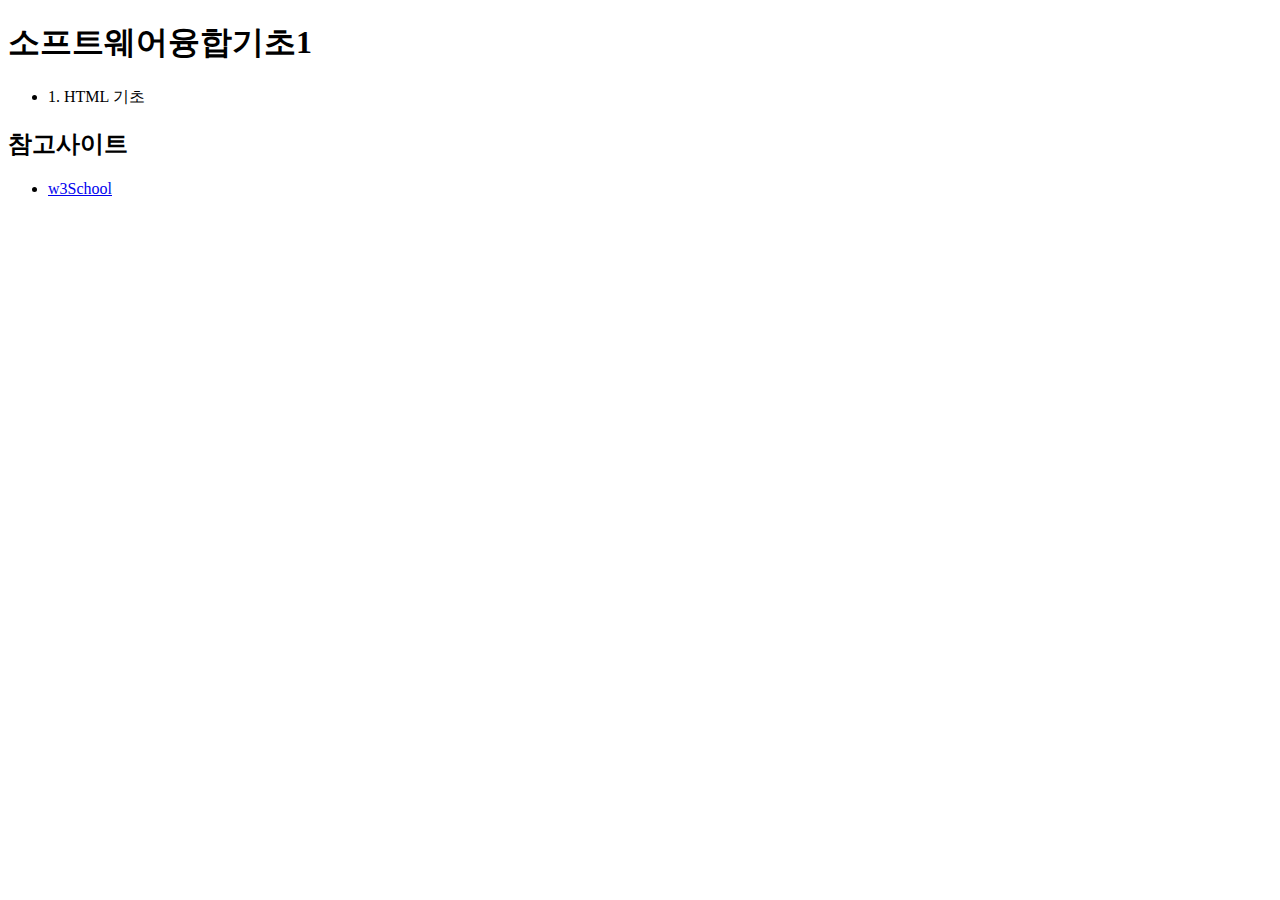
<file: index.html>
<!DOCTYPE html>
<html>
    <head>
        <title>소프트웨어융합기초1(2024여름계절)</title>
    </head>
    <body>
        <h1>소프트웨어융합기초1</h1>
        <ul>
            <li>1. HTML 기초</li>
        </ul>
        
        <h2>참고사이트</h2>
        <ul>
            <li><a href="https://www.w3schools.com">w3School</a></li>
        </ul>
    </body>
</html>
</file>
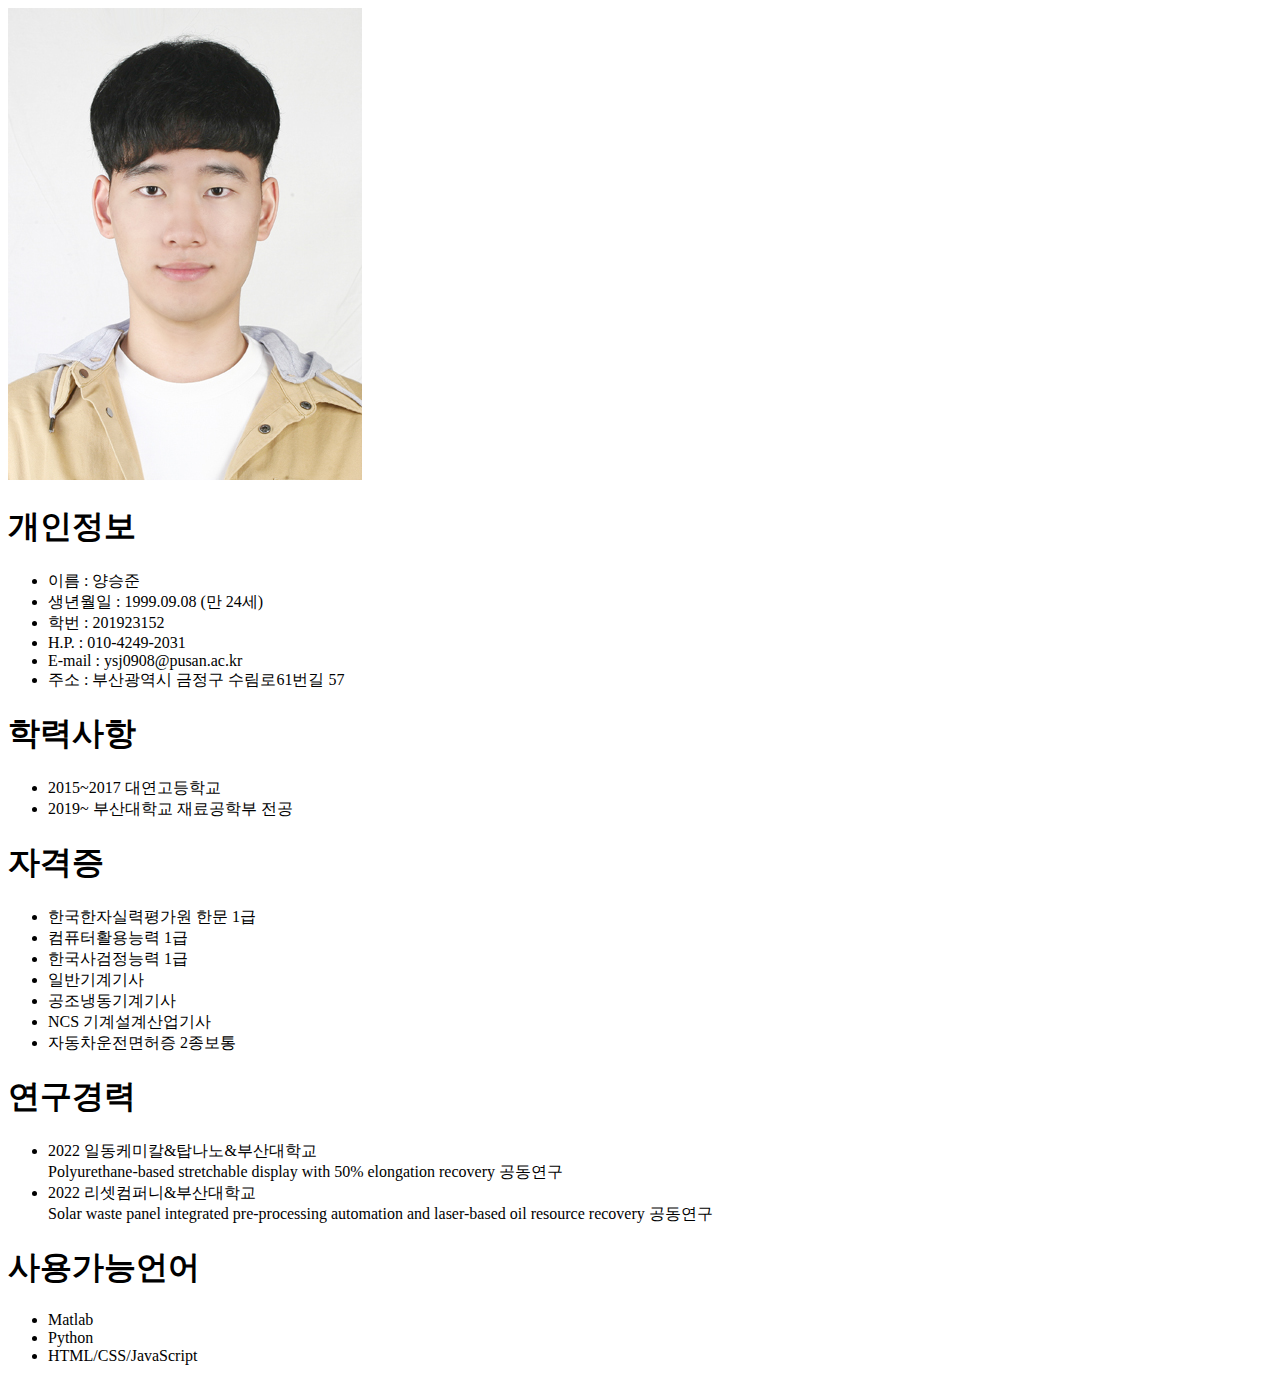
<file: 자기소개.html>
<!DOCTYPE html>
<html lang="ko">

<head>
    <meta charset="UTF-8">
    <meta name="viewport" content="width=device-width, initial-scale=1.0">
    <title>본인소개</title>
</head>

<body>
    <div>
        <img src="./image/KakaoTalk_Moim_5kJbEe1vnsCkO2Ox4Q6fTMo0uRfItA.jpg" </div>
        <div>
            <h1>개인정보</h1>
            <ul>
                <li>이름 : 양승준</li>
                <li>생년월일 : 1999.09.08 (만 24세)</li>
                <li>학번 : 201923152</li>
                <li>H.P. : 010-4249-2031</li>
                <li>E-mail : ysj0908@pusan.ac.kr</li>
                <li>주소 : 부산광역시 금정구 수림로61번길 57</li>
            </ul>
        </div>
        
        <div>
            <h1>학력사항</h1>
            <ul>
                <li>2015~2017 대연고등학교</li>
                <li>2019~ 부산대학교 재료공학부 전공</li>
            </ul>
        </div>

        <div>
            <h1>자격증</h1>
            <ul>
                <li>한국한자실력평가원 한문 1급</li>
                <li>컴퓨터활용능력 1급</li>
                <li>한국사검정능력 1급</li>
                <li>일반기계기사</li>
                <li>공조냉동기계기사</li>
                <li>NCS 기계설계산업기사</li>
                <li>자동차운전면허증 2종보통</li>
            </ul>
        </div>

        <div>
            <h1>연구경력</h1>
            <ul>
                <li>2022 일동케미칼&탑나노&부산대학교<br>Polyurethane-based stretchable display with 50% elongation recovery 공동연구</li>
                <li>2022 리셋컴퍼니&부산대학교<br>Solar waste panel integrated pre-processing automation and laser-based oil resource recovery 공동연구</li>
            </ul>
        </div>

        <div>
            <h1>사용가능언어</h1>
            <ul>
                <li>Matlab</li>
                <li>Python</li>
                <li>HTML/CSS/JavaScript</li>
            </ul>
        </div>


</body>

</html>
</file>
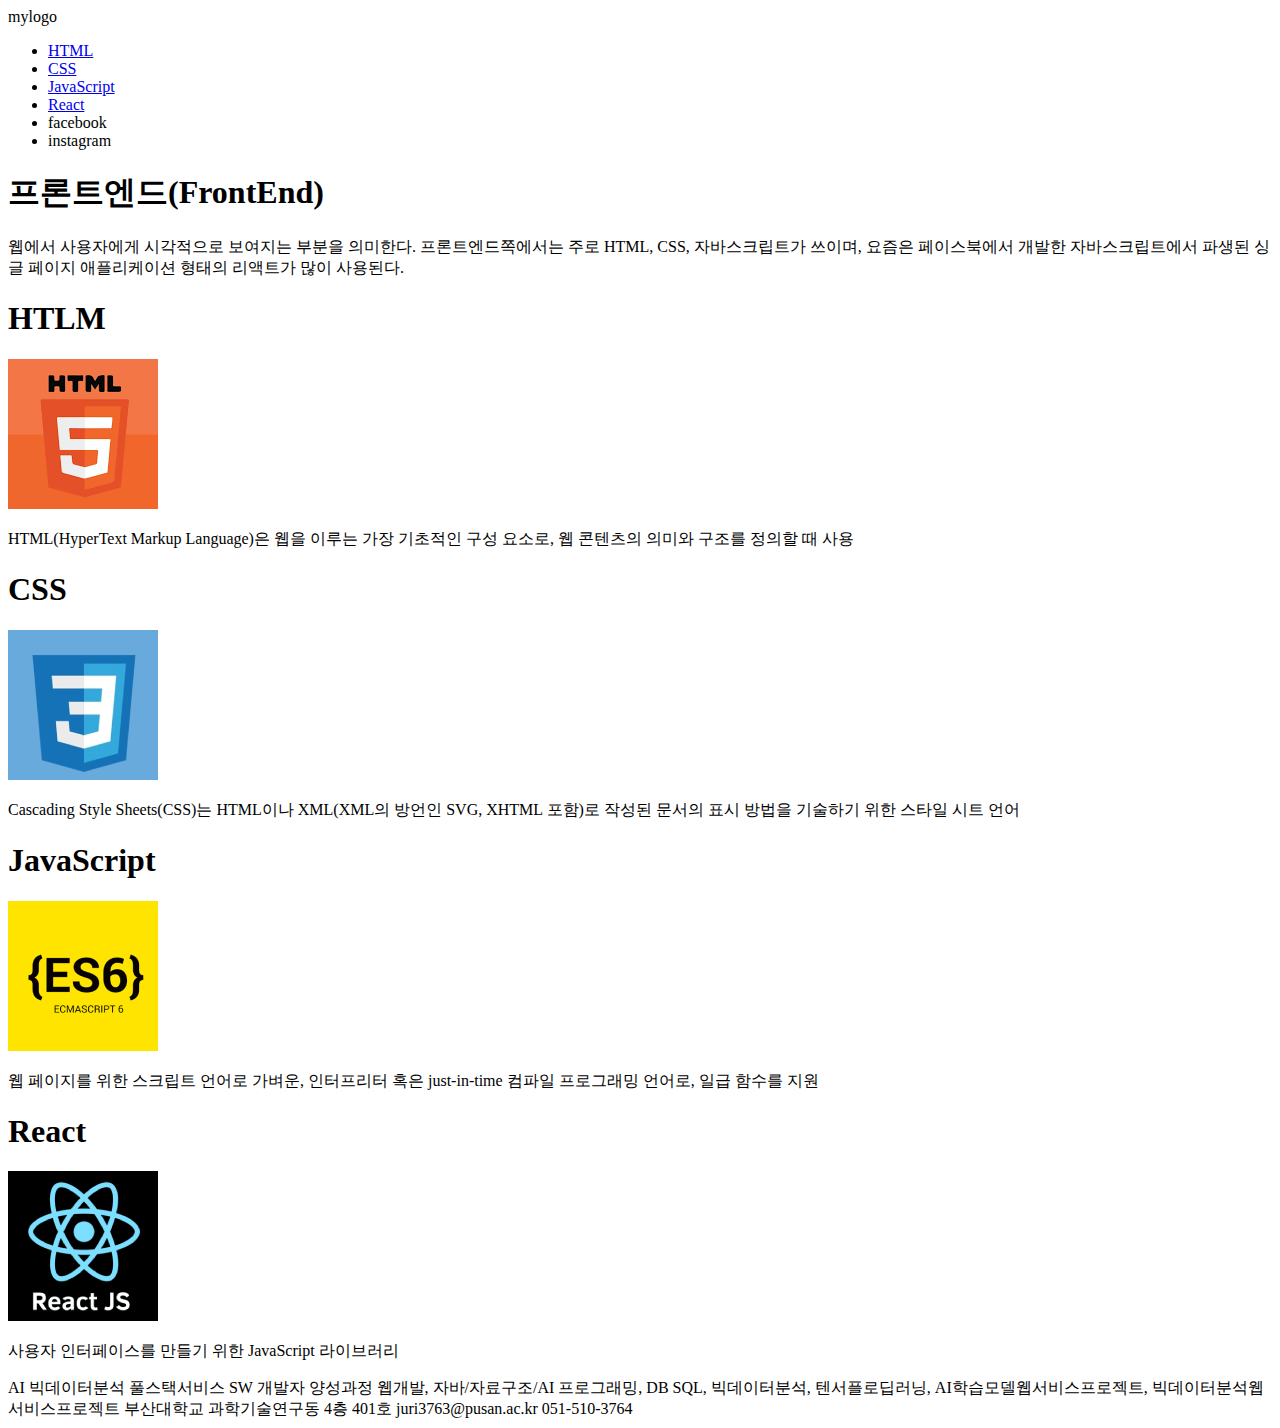
<file: 01/01.html>
<!DOCTYPE html>
<html land="ko">

<head>
    <meta charset="UTF-8">
    <meta name="viewport" content="width=device-width, initial-scale=1.0">
    <title>HTML기초</title>
</head>

<body>
    <!-- 주석목록 -->
    <!-- vs코드에서 주석은 ctrl+/ -->
    <header>
        mylogo
        <ul>
            <li><a href="#d1">HTML</a></li>
            <li><a href="#d2">CSS</a></li>
            <li><a href="#d3">JavaScript</a></li>
            <li><a href="#d4">React</a></li>
            <li>facebook </li>
            <li>instagram</li>
        </ul>
    </header>
    <main>
        <section>
            <h1>프론트엔드(FrontEnd)</h1>

            <p>웹에서 사용자에게 시각적으로 보여지는 부분을 의미한다. 프론트엔드쪽에서는 주로 HTML, CSS, 자바스크립트가 쓰이며, 요즘은 페이스북에서 개발한 자바스크립트에서 파생된 싱글 페이지
                애플리케이션
                형태의 리액트가 많이 사용된다.

            </p>
        </section>
        <div id="d1">
            <h1>HTLM</h1>
            <p>
                <img src="../image/html.png">
            </p>
            <p> HTML(HyperText Markup Language)은 웹을 이루는 가장 기초적인 구성 요소로, 웹 콘텐츠의 의미와 구조를 정의할 때 사용

            </p>
        </div>

        <div id="d2">
            <h1>CSS</h1>
            <p>
                <img src="../image/css.png">
            </p>
            <p>Cascading Style Sheets(CSS)는 HTML이나 XML(XML의 방언인 SVG, XHTML 포함)로 작성된 문서의 표시 방법을 기술하기 위한 스타일 시트 언어

            </p>
        </div>

        <div id="d3">
            <h1>JavaScript</h1>
            <p>
                <img src="../image/js.png">
            </p>
            <p>웹 페이지를 위한 스크립트 언어로 가벼운, 인터프리터 혹은 just-in-time 컴파일 프로그래밍 언어로, 일급 함수를 지원

            </p>
        </div>

        <div id="d4">
            <h1>React</h1>
            <p>
                <img src="../image/react.png">
            </p>
            <p>사용자 인터페이스를 만들기 위한 JavaScript 라이브러리
            </p>
        </div>
    </main>


    <footer>
        AI 빅데이터분석 풀스택서비스 SW 개발자 양성과정
        웹개발, 자바/자료구조/AI 프로그래밍, DB SQL, 빅데이터분석, 텐서플로딥러닝, AI학습모델웹서비스프로젝트, 빅데이터분석웹서비스프로젝트
        부산대학교 과학기술연구동 4층 401호 juri3763@pusan.ac.kr 051-510-3764
    </footer>
</body>

</html>
</file>
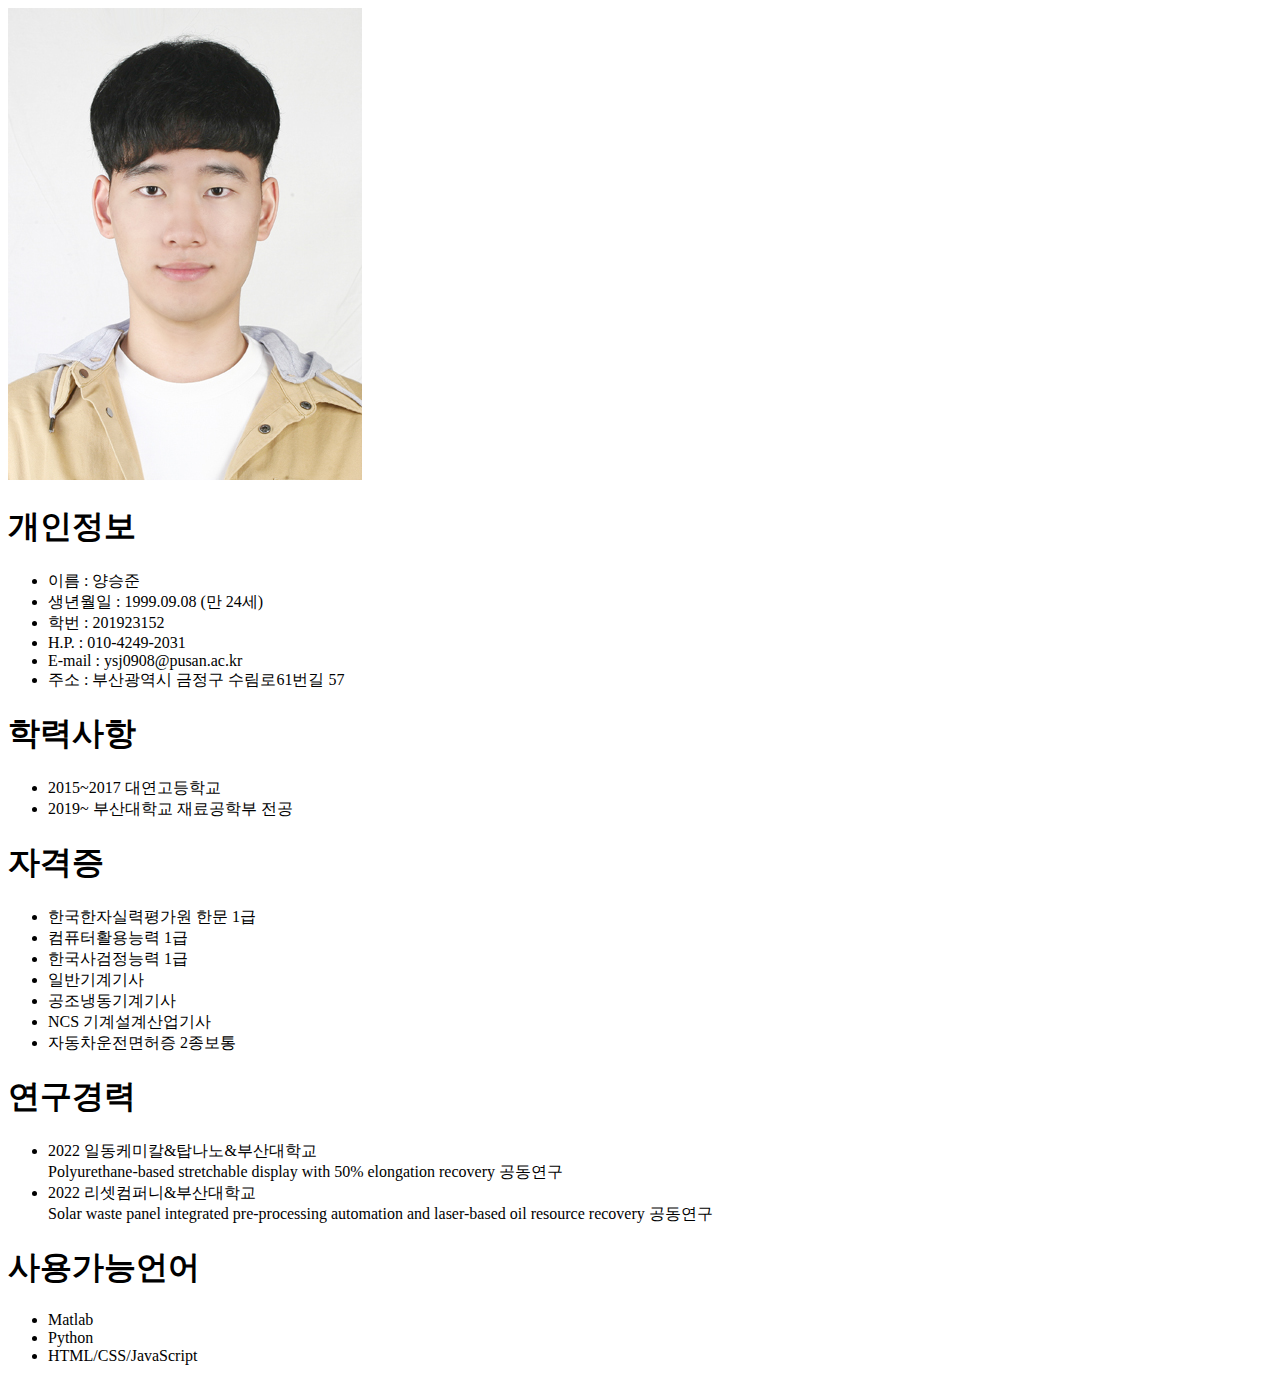
<file: 01/자기소개.html>
<!DOCTYPE html>
<html lang="ko">

<head>
    <meta charset="UTF-8">
    <meta name="viewport" content="width=device-width, initial-scale=1.0">
    <title>자기소개</title>
</head>

<body>
    <div>
        <img src="../image/KakaoTalk_Moim_5kJbEe1vnsCkO2Ox4Q6fTMo0uRfItA.jpg" </div>
        <div>
            <h1>개인정보</h1>
            <ul>
                <li>이름 : 양승준</li>
                <li>생년월일 : 1999.09.08 (만 24세)</li>
                <li>학번 : 201923152</li>
                <li>H.P. : 010-4249-2031</li>
                <li>E-mail : ysj0908@pusan.ac.kr</li>
                <li>주소 : 부산광역시 금정구 수림로61번길 57</li>
            </ul>
        </div>
        
        <div>
            <h1>학력사항</h1>
            <ul>
                <li>2015~2017 대연고등학교</li>
                <li>2019~ 부산대학교 재료공학부 전공</li>
            </ul>
        </div>

        <div>
            <h1>자격증</h1>
            <ul>
                <li>한국한자실력평가원 한문 1급</li>
                <li>컴퓨터활용능력 1급</li>
                <li>한국사검정능력 1급</li>
                <li>일반기계기사</li>
                <li>공조냉동기계기사</li>
                <li>NCS 기계설계산업기사</li>
                <li>자동차운전면허증 2종보통</li>
            </ul>
        </div>

        <div>
            <h1>연구경력</h1>
            <ul>
                <li>2022 일동케미칼&탑나노&부산대학교<br>Polyurethane-based stretchable display with 50% elongation recovery 공동연구</li>
                <li>2022 리셋컴퍼니&부산대학교<br>Solar waste panel integrated pre-processing automation and laser-based oil resource recovery 공동연구</li>
            </ul>
        </div>

        <div>
            <h1>사용가능언어</h1>
            <ul>
                <li>Matlab</li>
                <li>Python</li>
                <li>HTML/CSS/JavaScript</li>
            </ul>
        </div>


</body>

</html>
</file>
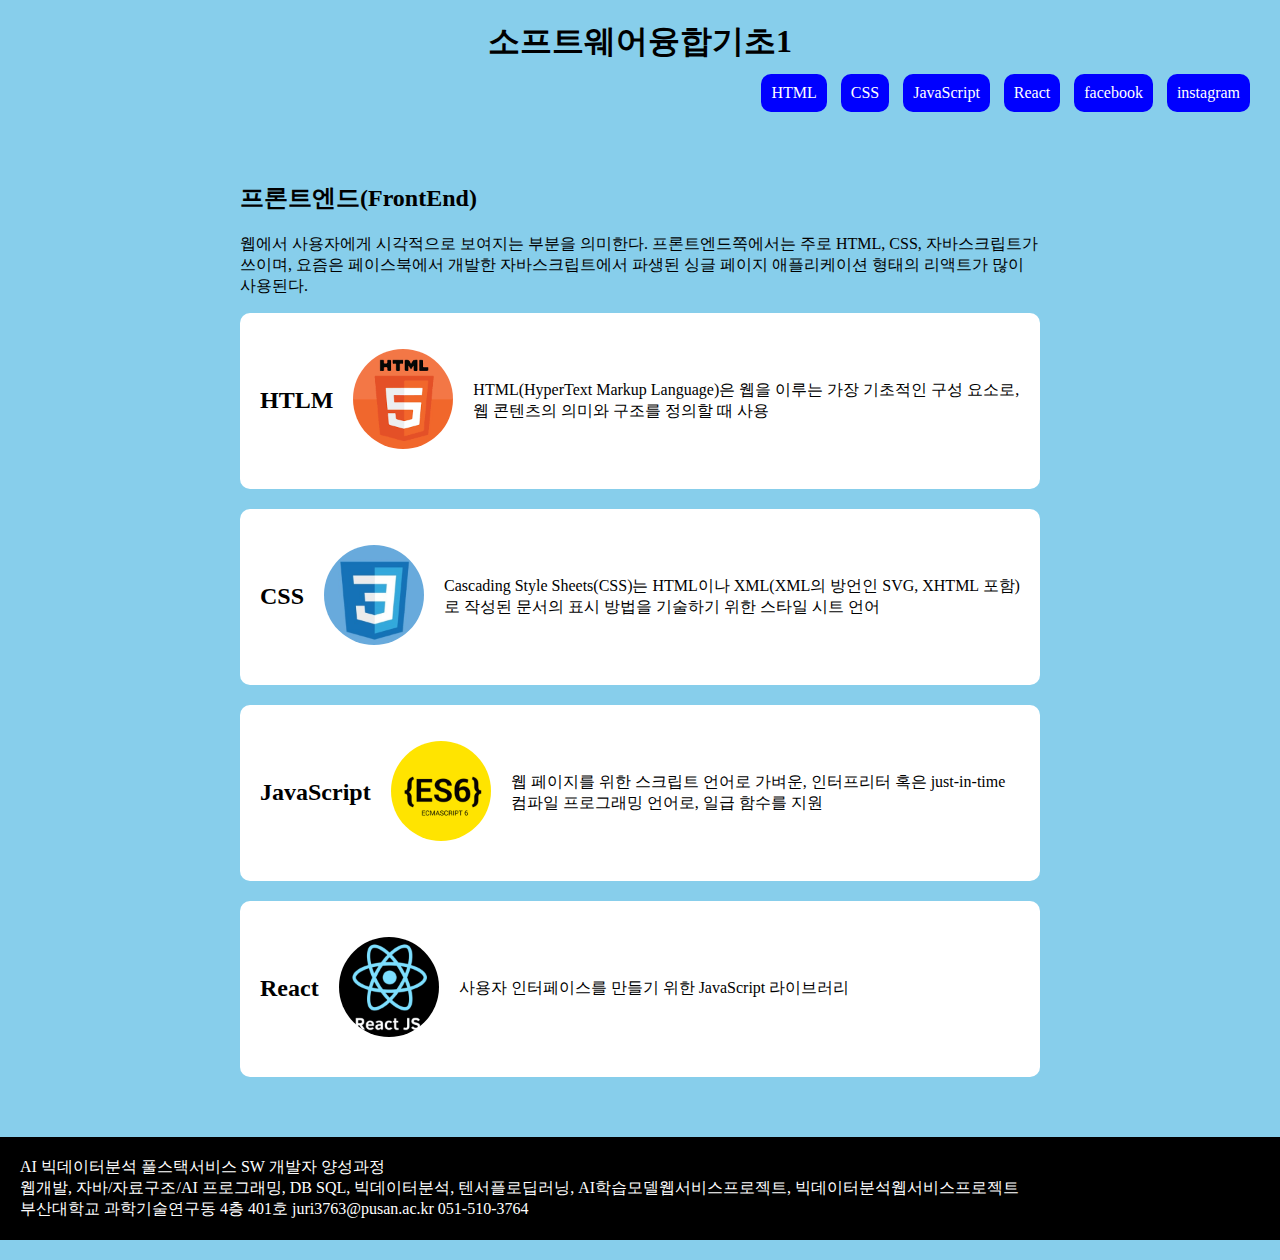
<file: 02/02.html>
<!DOCTYPE html>
<html land="ko">

<head>
    <meta charset="UTF-8">
    <meta name="viewport" content="width=device-width, initial-scale=1.0">
    <title>CSS 기초</title>
    <!-- 내부 스타일
    <style>
        section{
            background-color: lightblue;
            color: blue;
        }
    </style> -->
    <!-- 외부 스타일 -->
    <link rel="stylesheet" type="text/css" href='./02.css'>
</head>

<body>
    <!-- 주석목록 -->
    <!-- vs코드에서 주석은 ctrl+/ -->
    <header>
        <div>
            <h1>소프트웨어융합기초1</h1>
        </div>
        <ul>
            <li><a href="#d1">HTML</a></li>
            <li><a href="#d2">CSS</a></li>
            <li><a href="#d3">JavaScript</a></li>
            <li><a href="#d4">React</a></li>
            <li><a href="#">facebook</a> </li>
            <li><a href="#">instagram</a> </li>
        </ul>

    </header>
    <main>
        <!-- 인라인스타일 -->
        <h2>프론트엔드(FrontEnd)</h2>

        <p>웹에서 사용자에게 시각적으로 보여지는 부분을 의미한다. 프론트엔드쪽에서는 주로 HTML, CSS, 자바스크립트가 쓰이며, 요즘은 페이스북에서 개발한 자바스크립트에서 파생된 싱글 페이지
            애플리케이션
            형태의 리액트가 많이 사용된다.
        </p>
        <section id="d1" class="c1">
            <h2>HTLM</h2>
            <p>
                <img src="../image/html.png" alt="html">
            </p>
            <p> HTML(HyperText Markup Language)은 웹을 이루는 가장 기초적인 구성 요소로, 웹 콘텐츠의 의미와 구조를 정의할 때 사용
            </p>
        </section>

        <section id="d2" class="c2">
            <h2>CSS</h2>
            <p>
                <img src="../image/css.png" alt="css">
            </p>
            <p>Cascading Style Sheets(CSS)는 HTML이나 XML(XML의 방언인 SVG, XHTML 포함)로 작성된 문서의 표시 방법을 기술하기 위한 스타일 시트 언어
            </p>
        </section>

        <section id="d3" class="c2">
            <h2>JavaScript</h2>
            <p>
                <img src="../image/js.png" alt="js">
            </p>
            <p>웹 페이지를 위한 스크립트 언어로 가벼운, 인터프리터 혹은 just-in-time 컴파일 프로그래밍 언어로, 일급 함수를 지원
            </p>
        </section>

        <section id="d4" class="c2">
            <h2>React</h2>
            <p>
                <img src="../image/react.png" alt="src">
            </p>
            <p>사용자 인터페이스를 만들기 위한 JavaScript 라이브러리
            </p>
        </section>
    </main>


    <article>
        AI 빅데이터분석 풀스택서비스 SW 개발자 양성과정<br>
        웹개발, 자바/자료구조/AI 프로그래밍, DB SQL, 빅데이터분석, 텐서플로딥러닝, AI학습모델웹서비스프로젝트, 빅데이터분석웹서비스프로젝트<br>
        부산대학교 과학기술연구동 4층 401호 juri3763@pusan.ac.kr 051-510-3764
    </article>
</body>

</html>
</file>
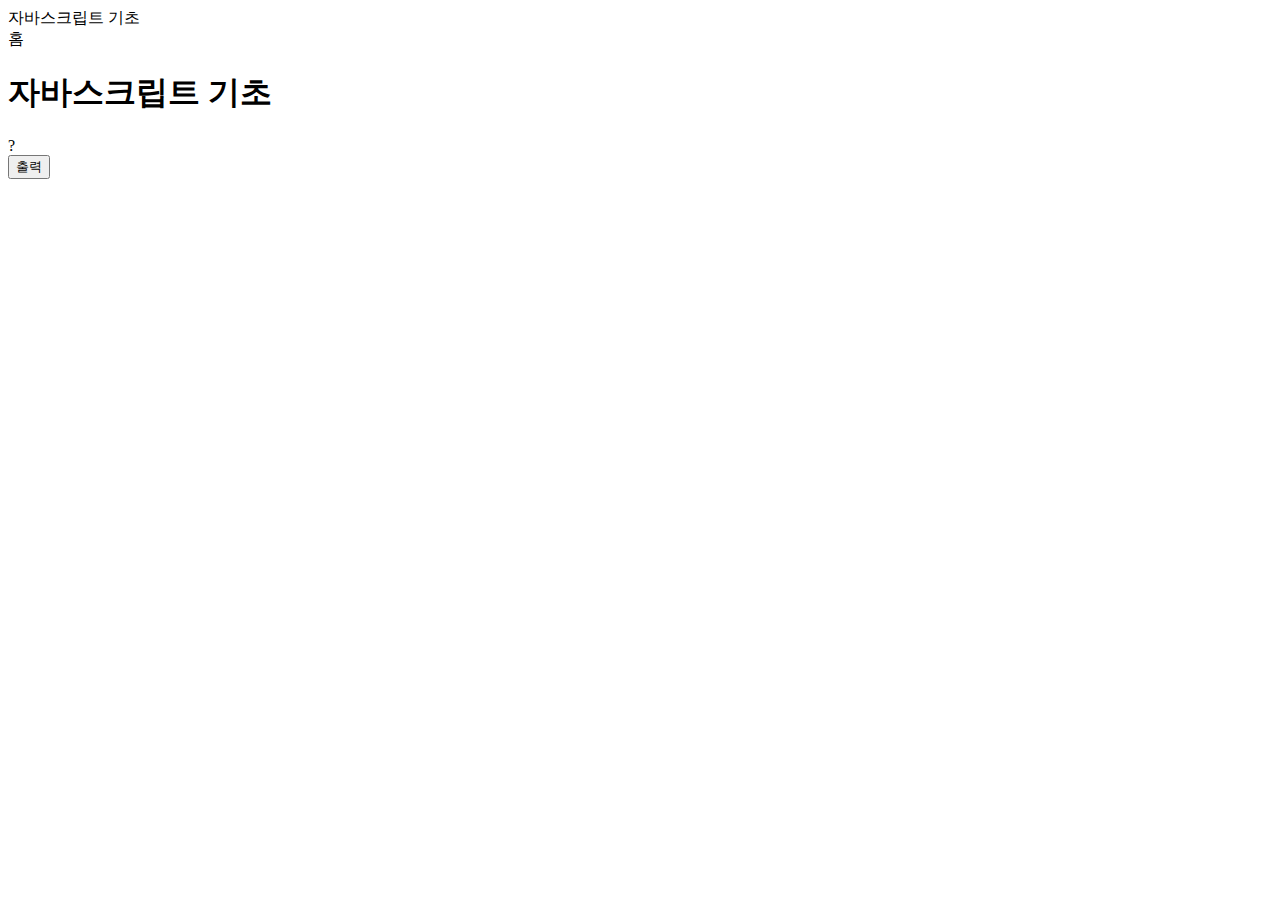
<file: 03/03.html>
<!DOCTYPE html>
<html lang="ko">

<head>
    <meta charset="UTF-8">
    <meta name="viewport" content="width=device-width, initial-scale=1.0">
    <title>자바스크립트 기초</title>
    <!-- <script> 내부 스크립트
        // alert('안녕하세요!!')
        console.log('안녕!!')
    </script> -->
    <!-- 외부 스크립트 참고 -->
    <script src="./03.js">
        

    </script>
</head>

<body>
    <main>
        <header>
            <div>자바스크립트 기초</div>
            <div>홈</div>
        </header>
        <h1>자바스크립트 기초</h1>
        <div>
            <div id='msg'>?</div>
            <div>
                <button>출력</button>
            </div>
        </div>
    </main>
</body>

</html>
</file>
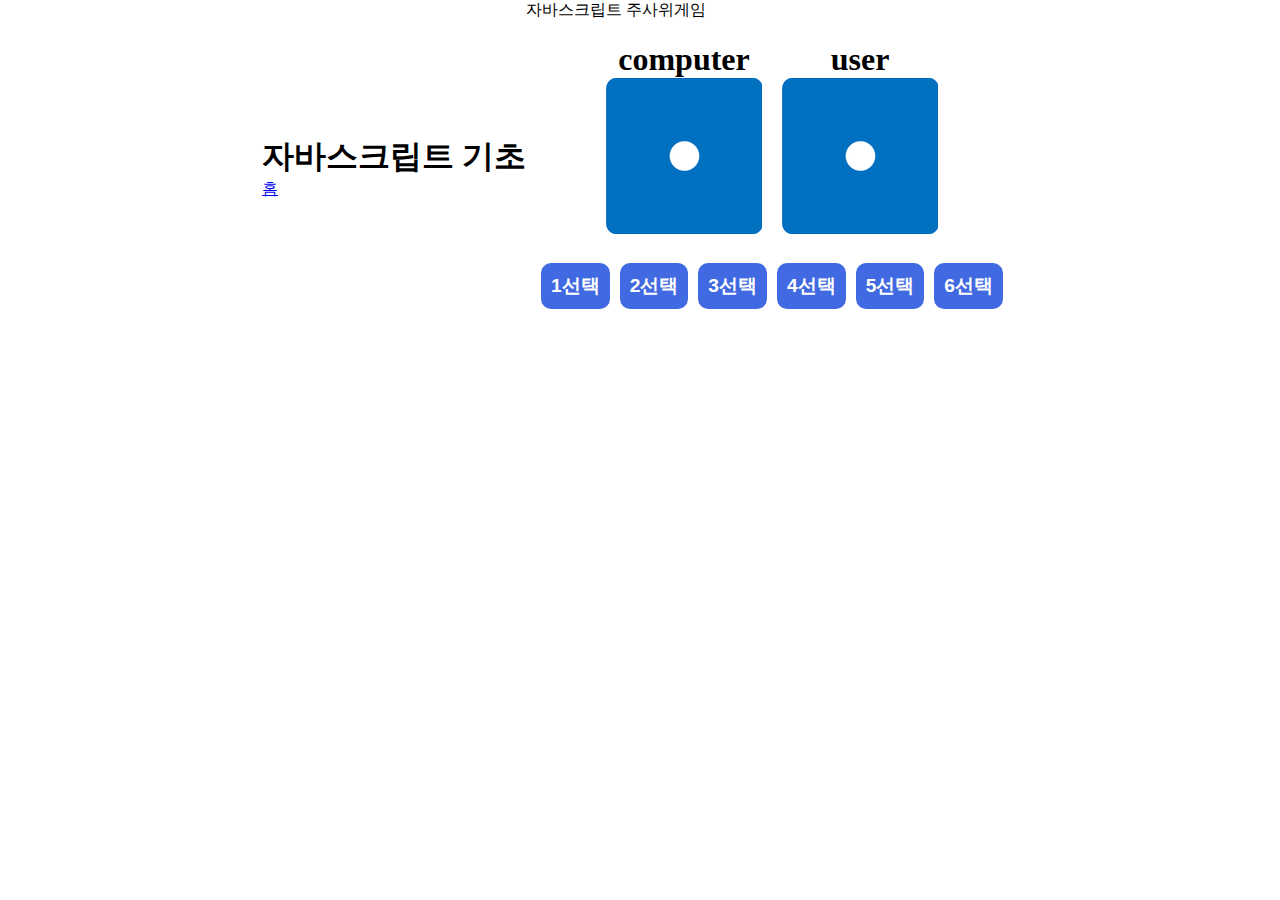
<file: 04/04.html>
<!DOCTYPE html>
<html lang="ko">

<head>
  <meta charset="UTF-8">
  <meta name="viewport" content="width=device-width, initial-scale=1.0">
  <title>주사위게임</title>
  <script src='./04.js'></script>
  <link rel='stylesheet' type='text/css' href='../index.css'>
  <link rel='stylesheet' type='text/css' href='./04.css'>
</head>

<body>
  <main>
    <header>
      <h1>자바스크립트 기초</h1>
      <div><a href="../index.html">홈</a></div>
    </header>
    <section>
      <div id='divTitle'>
        자바스크립트 주사위게임
      </div>
      <div id='divContent'>
        <div>
          <div>
            <h1>computer</h1>
            <img id="com" src='./img/1.png'>
          </div>
          <div>
            <h1>user</h1>
            <img id="user" src='./img/1.png'>
          </div>
        </div>
        <div>
          <button>1선택</button>
          <button>2선택</button>
          <button>3선택</button>
          <button>4선택</button>
          <button>5선택</button>
          <button>6선택</button>
        </div>
        <div id='msg'>
        </div>
      </div>
    </section>
  </main>
</body>

</html>
</file>
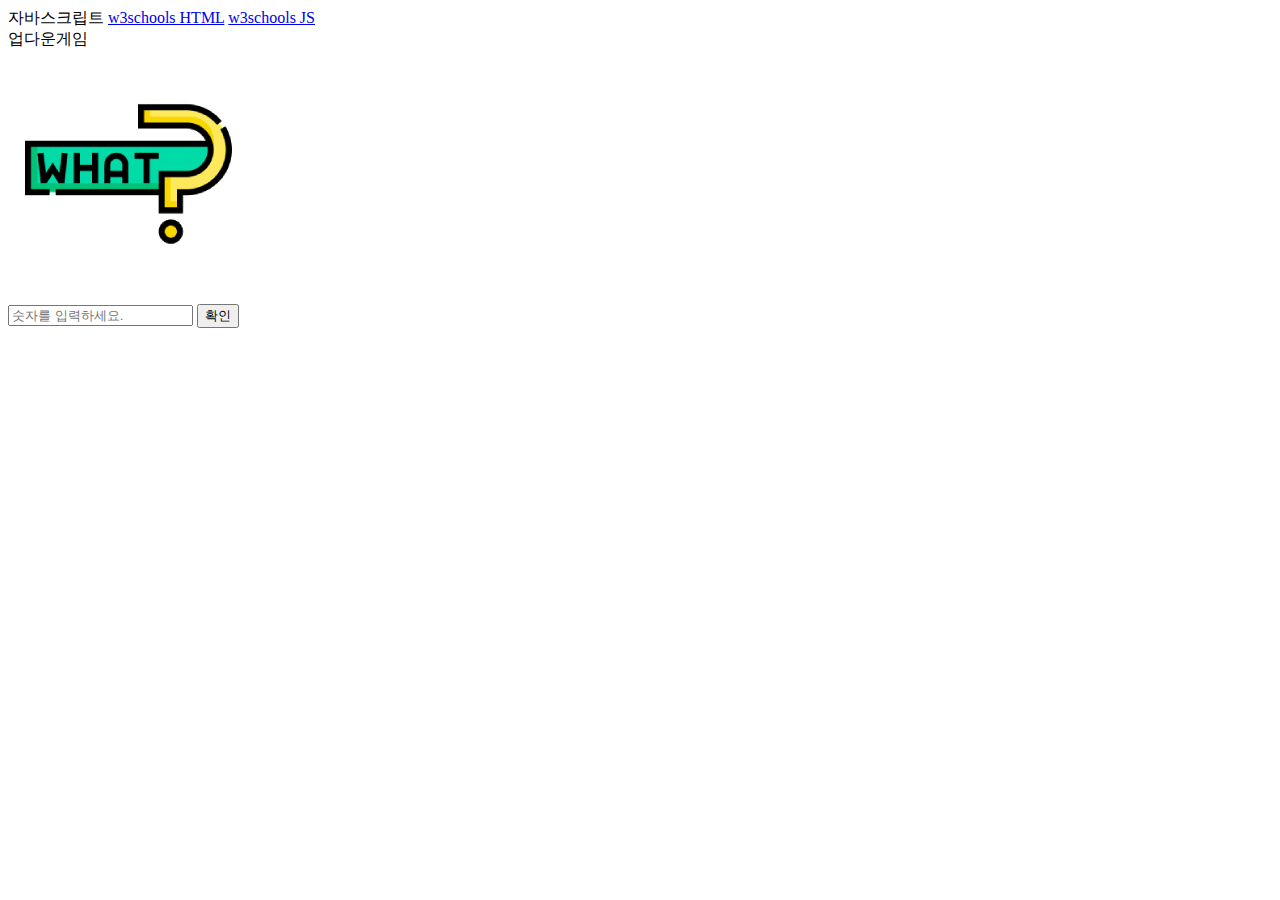
<file: 06/06 연습.html>
<!DOCTYPE html>
<html lang="ko">
<head>
    <meta charset="UTF-8">
    <title>업다운게임</title>
    <link href="./06.css">

</head>
<body>
    <div class="header">
        <span>자바스크립트</span>
        <a href="#">w3schools HTML</a>
        <a href="#">w3schools JS</a>
    </div>
    <div class="container">
        <div class="game-title">업다운게임</div>
        <div class="game-image">
            <img src="./img/what.png" alt="Game Image" />
        </div>
        <div class="input-box">
            <input type="text" placeholder="숫자를 입력하세요." />
            <button>확인</button>
        </div>
    </div>
</body>
</html>
</file>
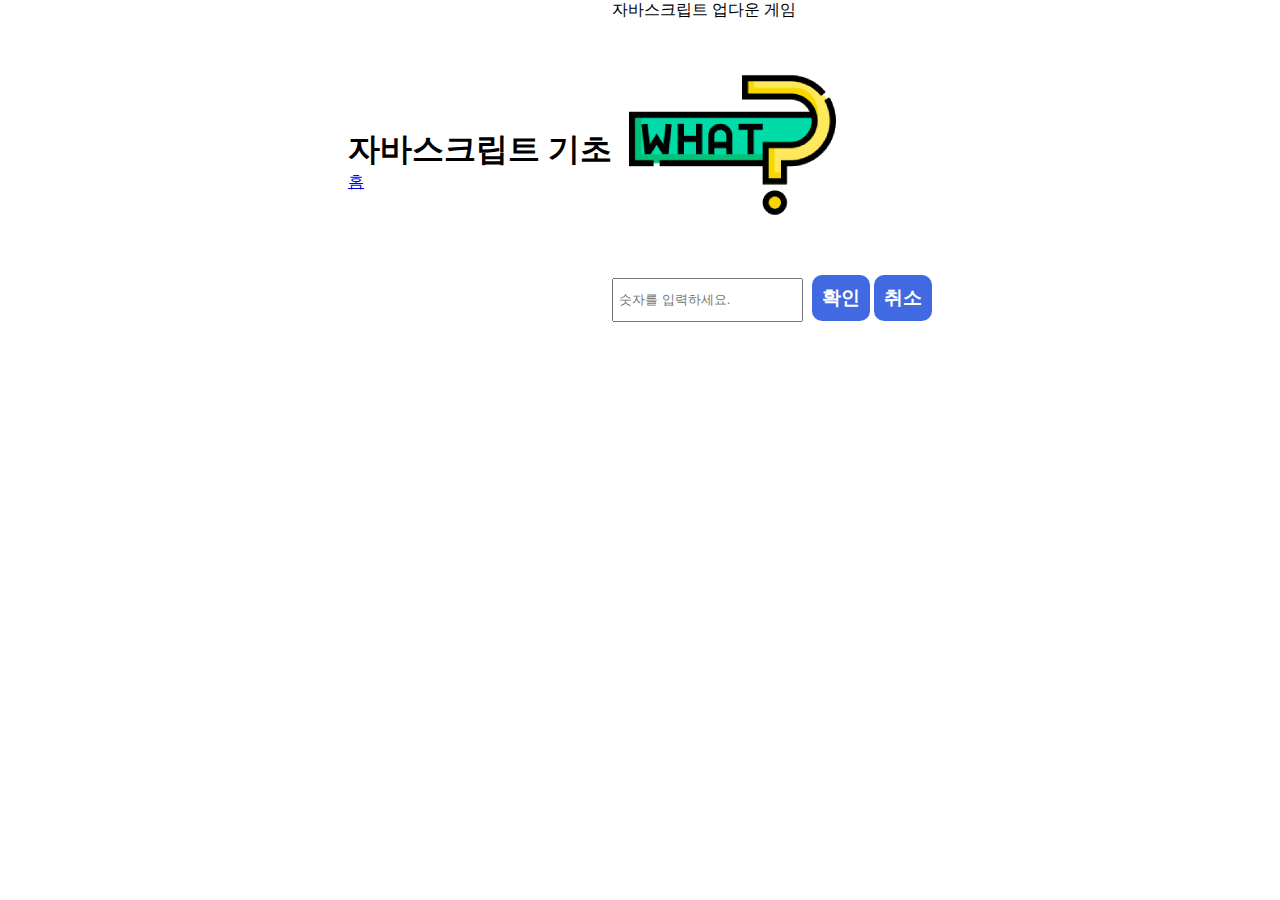
<file: 06/06.html>
<!DOCTYPE html>
<html lang="ko">

<head>
  <meta charset="UTF-8">
  <meta name="viewport" content="width=device-width, initial-scale=1.0">
  <title>단위환산</title>
  <script src='./06.js'></script>
  <link rel='stylesheet' type='text/css' href='../index.css'> 
  <link rel='stylesheet' type='text/css' href='./06.css'> 
</head>

<body>
  <main>
    <header>
      <h1>자바스크립트 기초</h1>
      <div><a href="../index.html">홈</a></div>
    </header>
    <section>
      <div id='divTitle'>
        자바스크립트 업다운 게임
      </div>

      <div id='divContent'>
        <div>
          <img src='./img/what.png' alt='메인이미지'>
        </div>
        <div>
        <form>
          <input type='number' id='txt1' placeholder='숫자를 입력하세요.'>
          <button id='btok'>확인</button>
          <button type='reset'>취소</button>
        </form>
        </div>
      </div>
    </section>
  </main>
</body>

</html>
</file>
<file: 02/02.css>
body {
    background-color: skyblue;
    margin: 0;
    padding: 0;
}

header {
    background-color: skyblue;
    padding: 20px;
    text-align: center;
}

h1 {
    margin: 0;
}

ul {
    padding: 0;
    margin: 10px 0 0;
    display: block;
    text-align: right;
}

li {
    background-color: blue;
    border-radius: 10px;
    padding: 10px 10px;
    display: inline-block;
    color: white;
    margin-right: 10px;
    margin-bottom: 10px;
}

li:hover {
    background-color: coral;
}

a {
    text-decoration: none;
    color: white;
}

main {
    padding: 20px;
    max-width: 800px;
    margin: 0 auto;
}

article {
    background-color: black;
    color: #fff;
    padding: 20px;
    margin-bottom: 20px;
    text-align: left;
}

section {
    background-color: white;
    border-radius: 10px;
    padding: 20px;
    margin-bottom: 20px;
    display: flex;
    align-items: center;
}

section h2 {
    margin: 0 20px 0 0;
}

section img {
    max-width: 100px;
    margin-right: 20px;
}

article {
    background-color: black;
    color: white;
    text-align: left;
    padding: 20px;
    margin-top: 20px;
    position: relative;
    bottom: 0;
    width: 100%;
}


@media screen and (max-width: 1024px) {
    header {
        display: flex;

    }
}

img {
    border-radius: 50%
}
</file>
<file: index.css>
/* 전체 요소 모두 선택 */
* {
    margin: 0px;
    padding: 0px; 
  }
  
  body {
    display: flex;
    justify-content: center;
    align-items: start;
  }

  main{
    width:80%;
    display:flex;
    justify-content: center;
    align-items: center;
    
}

button {
    display: inline-flex;
    justify-content: center;
    align-items: center;

    padding: 10px;
    background-color: royalblue;
    color: white;

    font-size: larger;
    font-weight: bolder;
    border-radius: 10px;
    border: none;
}

button:hover {
    background-color: coral;

}
</file>
<file: 04/04.css>
#divContent > div {
  display: flex;
  justify-content: center;
  align-items: center;
}

#divContent div {
  margin: 10px;
}

h1 {
  text-align: center;
}

button {
  display: inline-flex;
  margin: 5px;
}

#msgRed {
  color: red;
}

#msgBlue {
  color: blue;
}
</file>
<file: 06/06.css>
input[type=number] {
    height:30px;
    padding:5px;
    margin-right:5px;
}
</file>
